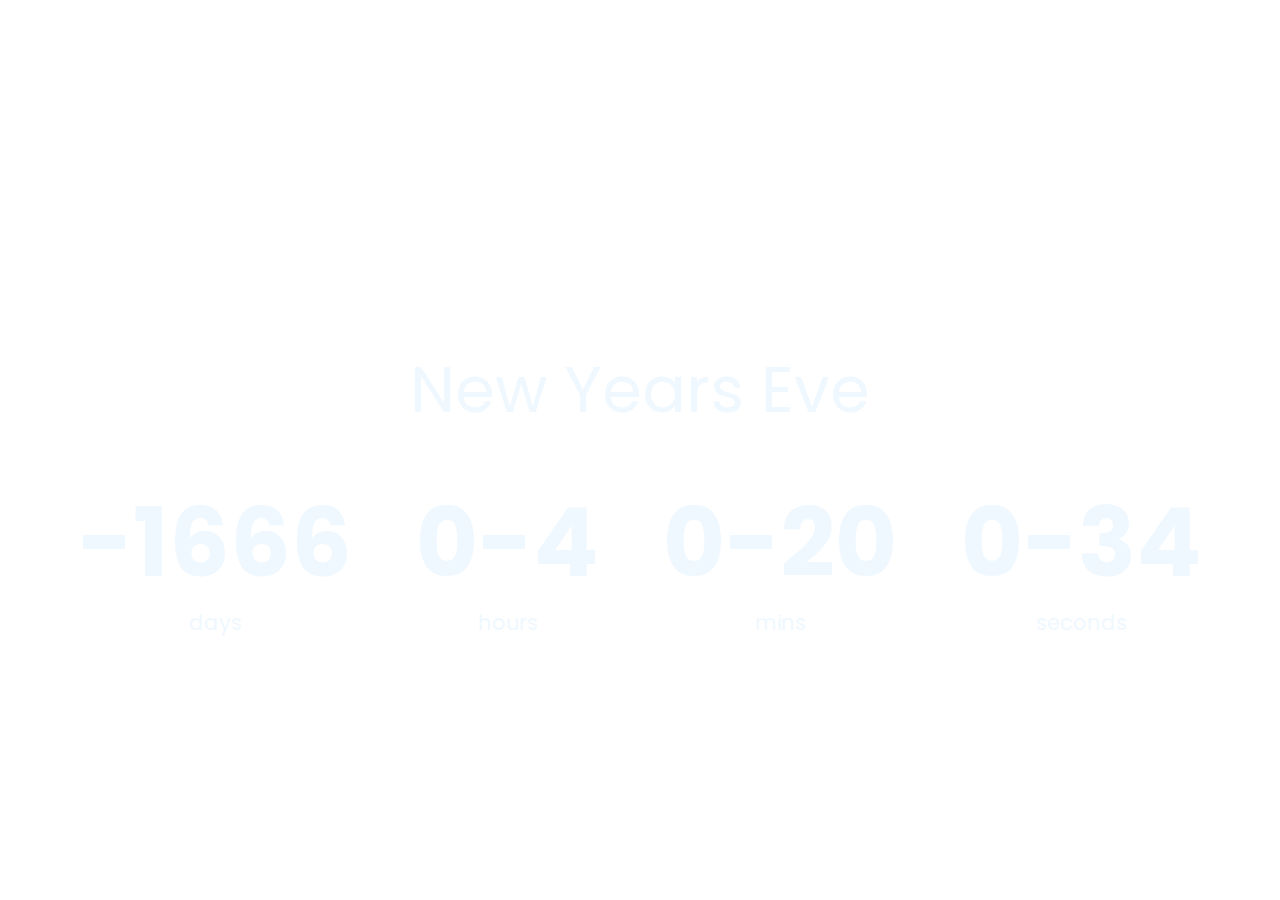
<file: index.html>
<!DOCTYPE html>
<html lang="en">
  <head>
    <meta charset="UTF-8">
    <meta name="viewport" content="width=device-width, initial-scale=1.0">
    <title>Title</title>
    <link rel="stylesheet" href="style.css">
    <script src="script.js" defer></script>
  </head>
  <body>
    <h1>New Years Eve</h1>
    <div class="countdown-container">
      <div class="countdown-el days-c">
        <p class="big-text" id="days">0</p>
        <span>days</span>
      </div>
      <div class="countdown-el hours-c">
        <p class="big-text" id="hours">0</p>
        <span>hours</span>
      </div>
      <div class="countdown-el mins-c">
        <p class="big-text" id="mins">0</p>
        <span>mins</span>
      </div>
      <div class="countdown-el seconds-c">
        <p class="big-text" id="seconds">0</p>
        <span>seconds</span>
      </div>
    </div>
  </body>
</html>
</file>
<file: style.css>
@import url('https://fonts.googleapis.com/css2?family=Poppins:wght@200;400;600&display=swap');

* {
  box-sizing: border-box;
  color: aliceblue;
}

body {
  margin: 0;
  font-family: 'Poppins', sans-serif;
  background-image: url('https://images.unsplash.com/photo-1453974336165-b5c58464f1ed?ixlib=rb-1.2.1&ixid=MnwxMjA3fDB8MHxwaG90by1wYWdlfHx8fGVufDB8fHx8&auto=format&fit=crop&w=1746&q=80');
  min-height: 100vh;
  background-size: cover;
  background-position: center center;
  display: flex;
  flex-direction: column;
  align-items: center;
  justify-content: center;
}

h1 {
  font-size: 4rem;
  font-weight: normal;
  margin-top: 5rem;
}

.countdown-container {
  display: flex;
  flex-wrap: wrap;
  justify-content: center;
}

.big-text {
  font-size: 6rem;
  font-weight: bold;
  line-height: 1;
  margin: 1rem 2rem;
}

.countdown-el {
  text-align: center;
}

.countdown-el span {
  font-size: 1.3rem;
}
</file>
